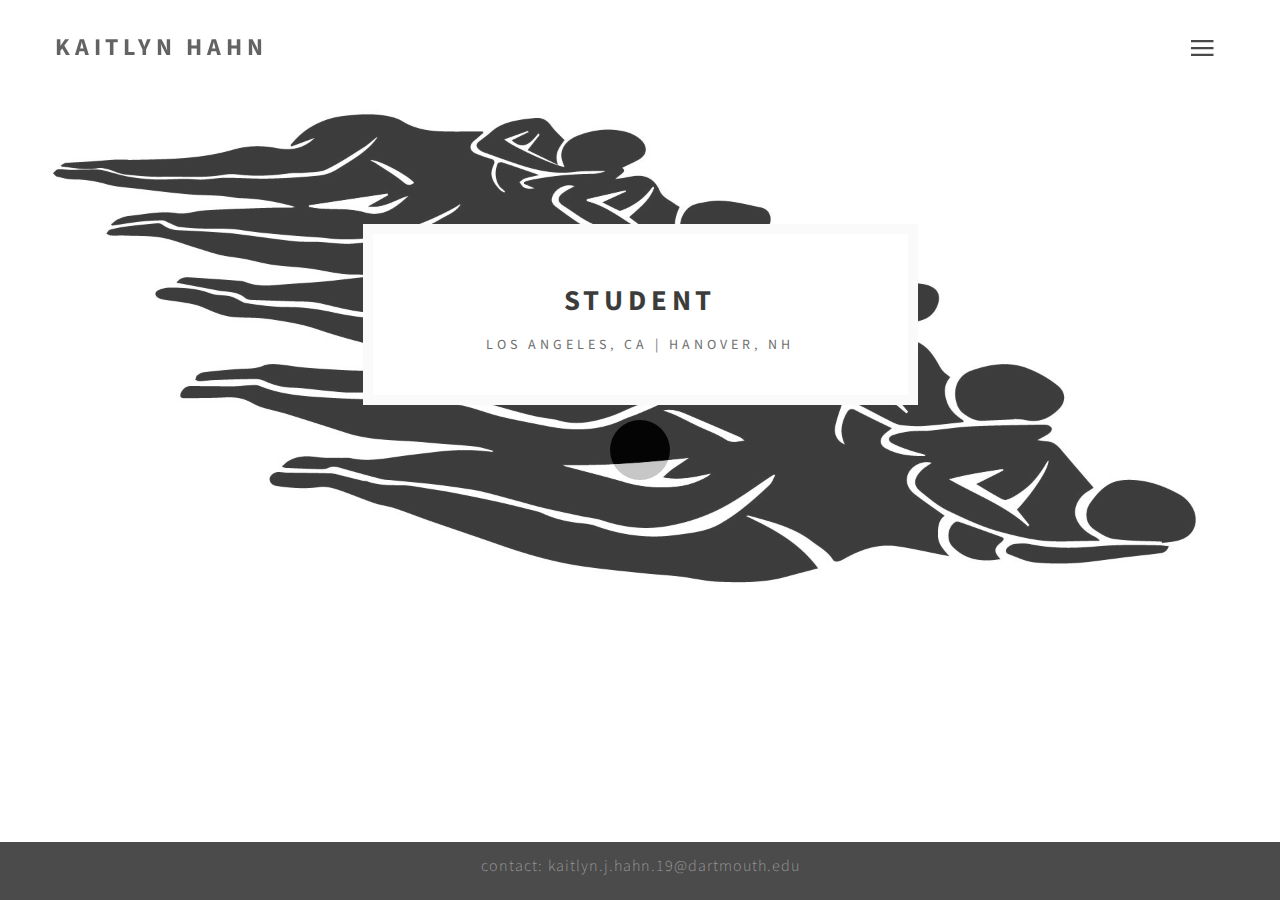
<file: index.html>
<!DOCTYPE html>
<html lang="en">
<head>
<!--

Template 2082 Pure Mix

http://www.tooplate.com/view/2082-pure-mix

-->
	<meta charset="utf-8">
	<meta http-equiv="X-UA-Compatible" content="IE=Edge">
	<meta name="viewport" content="width=device-width, initial-scale=1">
	<meta name="keywords" content="">
	<meta name="description" content="">

	<!-- Site title
   ================================================== -->
	<title>kaitlyn hahn</title>

	<!-- Bootstrap CSS
   ================================================== -->
	<link rel="stylesheet" href="css/bootstrap.min.css">

	<!-- Animate CSS
   ================================================== -->
	<link rel="stylesheet" href="css/animate.min.css">

	<!-- Font Icons CSS
   ================================================== -->
	<link rel="stylesheet" href="css/font-awesome.min.css">
	<link rel="stylesheet" href="css/ionicons.min.css">

	<!-- Main CSS
   ================================================== -->
	<link rel="stylesheet" href="css/style.css">

	<!-- Google web font
   ================================================== -->
  <link href='https://fonts.googleapis.com/css?family=Source+Sans+Pro:400,700,300' rel='stylesheet' type='text/css'>

</head>
<body>


<!-- Preloader section
================================================== -->
<div class="preloader">

	<div class="sk-spinner sk-spinner-pulse"></div>

</div>


<!-- Navigation section
================================================== -->
<div class="nav-container">
   <nav class="nav-inner transparent">

      <div class="navbar">
         <div class="container">
            <div class="row">

              <div class="brand">
                <a href="index.html">kaitlyn hahn</a>
              </div>

              <div class="navicon">
                <div class="menu-container">

                  <div class="circle dark inline">
                    <i class="icon ion-navicon"></i>
                  </div>

                  <div class="list-menu">
                    <i class="icon ion-close-round close-iframe"></i>
                    <div class="intro-inner">
                      <ul id="nav-menu">
                        <li><a href="index.html">Home</a></li>
                        <li><a href="portfolio.html">Portfolio</a></li>
                        <li><a href="about.html">About</a></li>

                      </ul>
                    </div>
                  </div>

                </div>
              </div>

            </div>
         </div>
      </div>

   </nav>
</div>


<!-- Header section
================================================== -->
<section id="header" class="header-one">
	<div class="container">
		<div class="row">

			<div class="col-md-offset-3 col-md-6 col-sm-offset-2 col-sm-8">
          <div class="header-thumb">
              <h1 class="wow fadeIn" data-wow-delay="1.6s">student</h1>
              <h3 class="wow fadeInUp" data-wow-delay="1.9s">los angeles, ca | hanover, nh</h3>
          </div>
			</div>

		</div>
	</div>
</section>


<!-- Footer section
================================================== -->
<footer>
	<div class="container">
		<div class="row">

			<div class="col-md-12 col-sm-12">
				<p class="wow fadeInUp"  data-wow-delay="0.3s">contact: kaitlyn.j.hahn.19@dartmouth.edu</p>
			</div>

		</div>
	</div>
</footer>


<!-- Javascript
================================================== -->
<script src="js/jquery.js"></script>
<script src="js/bootstrap.min.js"></script>
<script src="js/isotope.js"></script>
<script src="js/imagesloaded.min.js"></script>
<script src="js/wow.min.js"></script>
<script src="js/custom.js"></script>

</body>
</html>
</file>
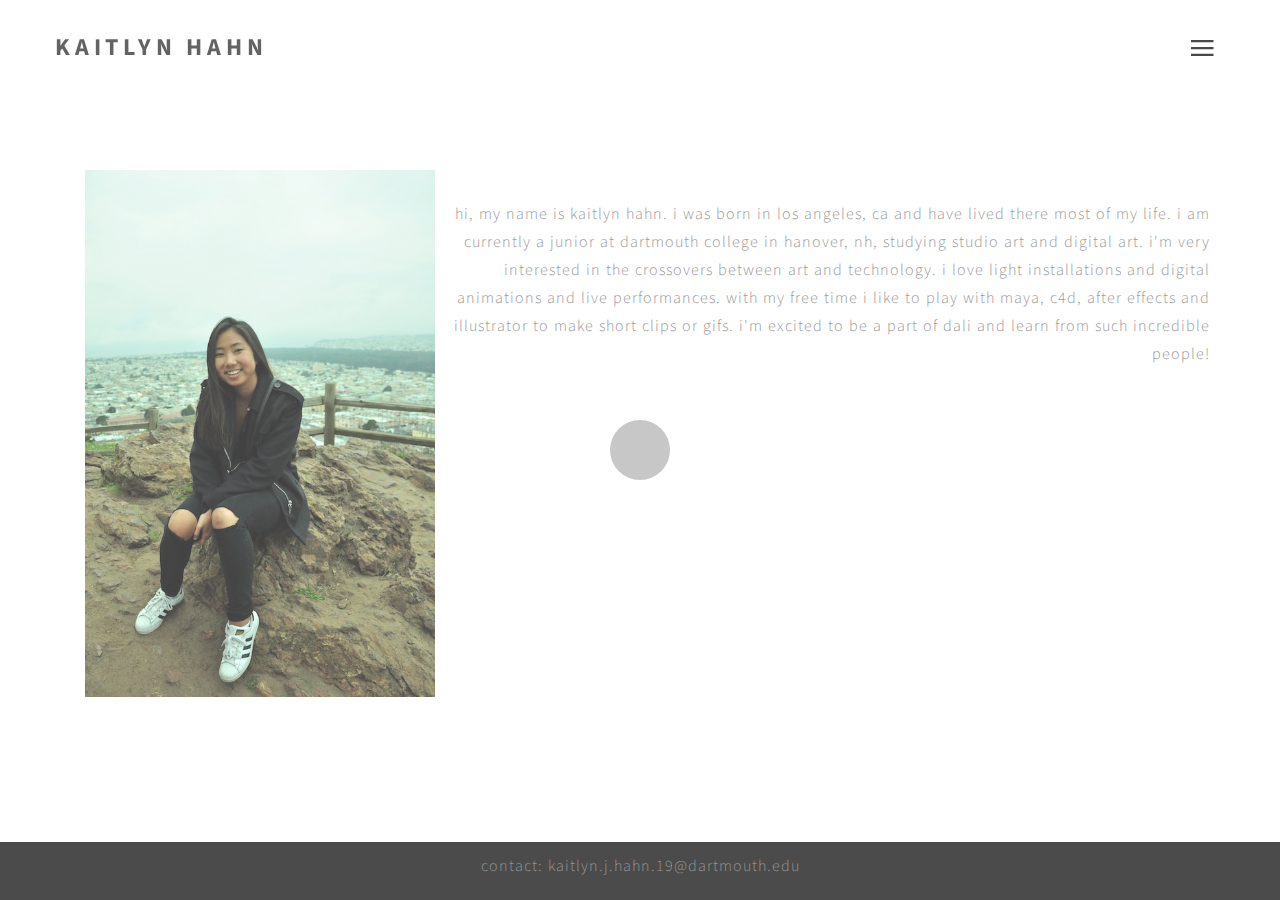
<file: about.html>
<!DOCTYPE html>
<html lang="en">
<head>
<!--

Template 2082 Pure Mix

http://www.tooplate.com/view/2082-pure-mix

-->
	<meta charset="utf-8">
	<meta http-equiv="X-UA-Compatible" content="IE=Edge">
	<meta name="viewport" content="width=device-width, initial-scale=1">
	<meta name="keywords" content="">
	<meta name="description" content="">

	<!-- Site title
   ================================================== -->
	<title>kaitlyn hahn</title>

	<!-- Bootstrap CSS
   ================================================== -->
	<link rel="stylesheet" href="css/bootstrap.min.css">

	<!-- Animate CSS
   ================================================== -->
	<link rel="stylesheet" href="css/animate.min.css">

	<!-- Font Icons CSS
   ================================================== -->
	<link rel="stylesheet" href="css/font-awesome.min.css">
	<link rel="stylesheet" href="css/ionicons.min.css">

	<!-- Main CSS
   ================================================== -->
	<link rel="stylesheet" href="css/style.css">

	<!-- Google web font
   ================================================== -->
  <link href='https://fonts.googleapis.com/css?family=Source+Sans+Pro:400,700,300' rel='stylesheet' type='text/css'>

</head>
<body>


<!-- Preloader section
================================================== -->
<div class="preloader">

	<div class="sk-spinner sk-spinner-pulse"></div>

</div>


<!-- Navigation section
================================================== -->
<div class="nav-container">
   <nav class="nav-inner transparent">

      <div class="navbar">
         <div class="container">
            <div class="row">

              <div class="brand">
                <a href="index.html">kaitlyn hahn</a>
              </div>

              <div class="navicon">
                <div class="menu-container">

                  <div class="circle dark inline">
                    <i class="icon ion-navicon"></i>
                  </div>

                  <div class="list-menu">
                    <i class="icon ion-close-round close-iframe"></i>
                    <div class="intro-inner">
                     	<ul id="nav-menu">
                         <li><a href="index.html">Home</a></li>
												 <li><a href="portfolio.html">Portfolio</a></li>
                       	 <li><a href="about.html">About</a></li>


                      </ul>
                    </div>
                  </div>

                </div>
              </div>

            </div>
         </div>
      </div>

   </nav>
</div>


<!-- Header section
================================================== -->
<!-- <section id="header" class="header-three">
	<div class="container">
		<div class="row">

			<div class="col-md-offset-3 col-md-6 col-sm-offset-2 col-sm-8">
            	<div class="header-thumb">
              		 <h1 class="wow fadeIn" data-wow-delay="0.6s">About Us</h1>
              		 <h3 class="wow fadeInUp" data-wow-delay="0.9s">Vestibulum at aliquam lorem</h3>
           		</div>
			</div>

		</div>
	</div>
</section> -->

<!-- About section
================================================== -->
<section id="about">
	<div class="container">
		 <div class="row">

				<div class="col-sm-12 col-sm-12">

							<!-- iso section -->
							<div class="iso-section wow fadeInUp" data-wow-delay="2.6s">
											 <div class="iso-box-section wow fadeInUp" data-wow-delay="1s">
													<div class="iso-box-wrapper col4-iso-box">

														 <div class="col-md-4">
																<div class=>
																	 <img src="images/kaitlyn.jpg" class="img-responsive">

																</div>
														 </div>

														 <div class="iso-box graphic template col-sm-8">
															 <div class="blog-thumb">
																 <p>
																	 hi, my name is kaitlyn hahn. i was born in los angeles, ca and have lived
																	 there most of my life. i am currently a junior at dartmouth college in hanover, nh, studying studio art and
																	 digital art. i'm very interested in the crossovers between art and technology. i love light installations
																	 and digital animations and live performances.
																 
																	 with my free time i like to play with maya, c4d, after effects and illustrator to make short clips or gifs.
																	 i'm excited to be a part of dali and learn from such incredible people!
																 </p>
																	</div>
														 </div>
													 </div>
											 </div>
							</div>

				</div>

		 </div>
	</div>
</section>


<!-- Footer section
================================================== -->
<footer>
	<div class="container">
		<div class="row">

			<div class="col-md-12 col-sm-12">
				<p class="wow fadeInUp"  data-wow-delay="0.3s">contact: kaitlyn.j.hahn.19@dartmouth.edu</p>
			</div>

		</div>
	</div>
</footer>


<!-- Javascript
================================================== -->
<script src="js/jquery.js"></script>
<script src="js/bootstrap.min.js"></script>
<script src="js/wow.min.js"></script>
<script src="js/custom.js"></script>

</body>
</html>
</file>
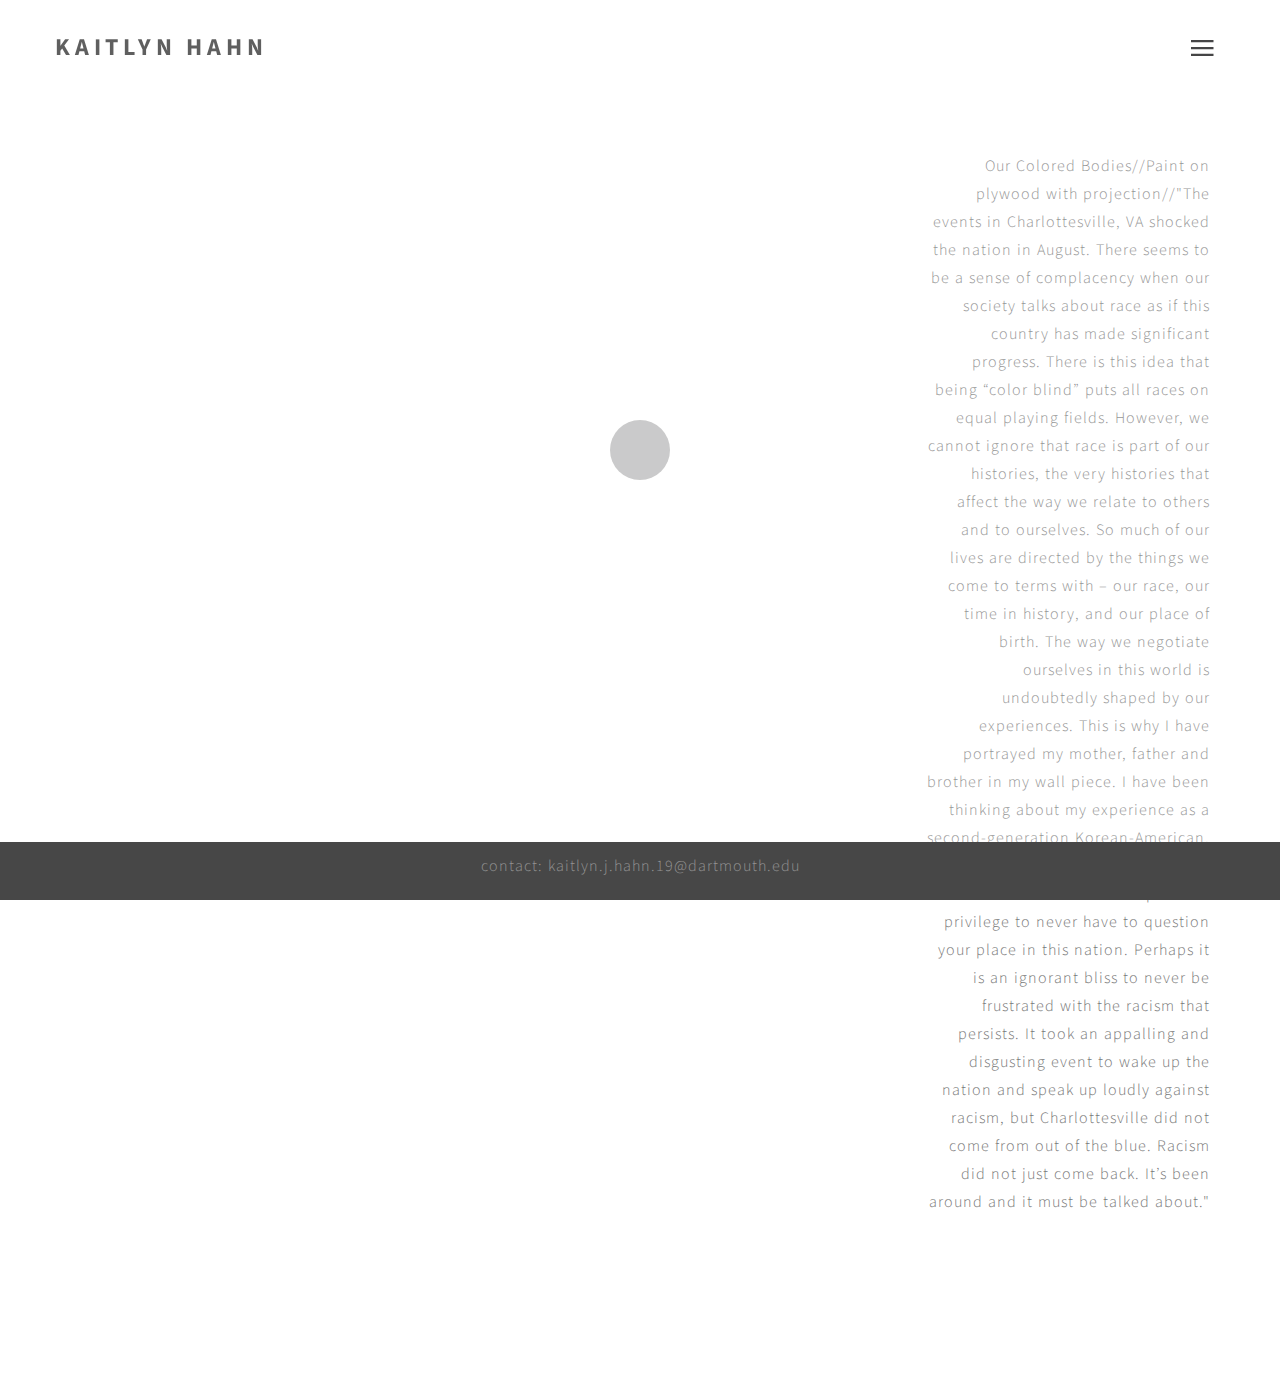
<file: famfinal.html>
<!DOCTYPE html>
<html lang="en">
<head>
<!--

Template 2082 Pure Mix

http://www.tooplate.com/view/2082-pure-mix

-->
	<meta charset="utf-8">
	<meta http-equiv="X-UA-Compatible" content="IE=Edge">
	<meta name="viewport" content="width=device-width, initial-scale=1">
	<meta name="keywords" content="">
	<meta name="description" content="">

	<!-- Site title
   ================================================== -->
	<title>kaitlyn hahn</title>

	<!-- Bootstrap CSS
   ================================================== -->
	<link rel="stylesheet" href="css/bootstrap.min.css">

	<!-- Animate CSS
   ================================================== -->
	<link rel="stylesheet" href="css/animate.min.css">

	<!-- Font Icons CSS
   ================================================== -->
	<link rel="stylesheet" href="css/font-awesome.min.css">
	<link rel="stylesheet" href="css/ionicons.min.css">

	<!-- Main CSS
   ================================================== -->
	<link rel="stylesheet" href="css/style.css">

	<!-- Google web font
   ================================================== -->
  <link href='https://fonts.googleapis.com/css?family=Source+Sans+Pro:400,700,300' rel='stylesheet' type='text/css'>

</head>
<body>


<!-- Preloader section
================================================== -->
<div class="preloader">

	<div class="sk-spinner sk-spinner-pulse"></div>

</div>

<!-- Navigation section
================================================== -->
<div class="nav-container">
   <nav class="nav-inner transparent">

      <div class="navbar">
         <div class="container">
            <div class="row">

              <div class="brand">
                <a href="index.html">kaitlyn hahn</a>
              </div>

              <div class="navicon">
                <div class="menu-container">

                  <div class="circle dark inline">
                    <i class="icon ion-navicon"></i>
                  </div>

                  <div class="list-menu">
                    <i class="icon ion-close-round close-iframe"></i>
                    <div class="intro-inner">
                      <ul id="nav-menu">
                        <li><a href="index.html">Home</a></li>
                        <li><a href="portfolio.html">Portfolio</a></li>
                        <li><a href="about.html">About</a></li>

                      </ul>
                    </div>
                  </div>

                </div>
              </div>

            </div>
         </div>
      </div>

   </nav>
</div>

<section id="portfolio">
   <div class="container">
      <div class="row">

         <div class="col-sm-12 col-sm-12">

               <!-- iso section -->
               <div class="iso-section wow fadeInUp" data-wow-delay="2.6s">
                        <div class="iso-box-section wow fadeInUp" data-wow-delay="1s">
                           <div class="iso-box-wrapper col4-iso-box">

                              <div class="col-sm-9">
                                 <div class=>
                                    <!-- <img src="images/FINALRENDERYO.mp4" class="img-responsive"> -->
                                    <iframe width="720" height="405" src="https://www.youtube.com/embed/bvvTun5RdIg" frameborder="0" allowfullscreen></iframe>
                                    <!-- <img src="images/FINALVECTOR.jpg" class="img-responsive"> -->
                                 </div>
                              </div>


                              <div class="iso-box graphic template col-lg-3 col-sm-6">
                                <div class="blog-thumb">
                                   <p>Our Colored Bodies//Paint on plywood with projection//"The events in Charlottesville, VA shocked the nation in August. There seems to be a sense of complacency when our society talks about race as if this country has made significant progress. There is this idea that being “color blind” puts all races on equal playing fields. However, we cannot ignore that race is part of our histories, the very histories that affect the way we relate to others and to ourselves. So much of our lives are directed by the things we come to terms with – our race, our time in history, and our place of birth. The way we negotiate ourselves in this world is undoubtedly shaped by our experiences.

This is why I have portrayed my mother, father and brother in my wall piece. I have been thinking about my experience as a second-generation Korean-American, as a first-generation college student, and as a female. Perhaps it is a privilege to never have to question your place in this nation. Perhaps it is an ignorant bliss to never be frustrated with the racism that persists.

It took an appalling and disgusting event to wake up the nation and speak up loudly against racism, but Charlottesville did not come from out of the blue. Racism did not just come back. It’s been around and it must be talked about."</p>
                                   </div>
                              </div>
                            </div>
                        </div>
               </div>

         </div>

      </div>
   </div>
</section>


<!-- Footer section
================================================== -->
<footer>
	<div class="container">
		<div class="row">

			<div class="col-md-12 col-sm-12">
				<p class="wow fadeInUp"  data-wow-delay="0.3s">contact: kaitlyn.j.hahn.19@dartmouth.edu</p>
			</div>

		</div>
	</div>
</footer>

<!-- Javascript
================================================== -->
<script src="js/jquery.js"></script>
<script src="js/bootstrap.min.js"></script>
<script src="js/wow.min.js"></script>
<script src="js/custom.js"></script>

</body>
</html>
</file>
<file: css/style.css>
/*

Template 2082 Pure Mix

http://www.tooplate.com/view/2082-pure-mix

*/

/* Body
------------------------------------- */
body {
		background: #ffffff;
    font-family: 'Source Sans Pro', sans-serif;
    font-style: normal;
    font-weight: 300;
    position: relative;
}

html,body {
  width: 100%;
  overflow-x: hidden;
}

html {
  font-size: 100%;
}


/* Typography
------------------------------------- */

h1,h2,h3,h4 {
  font-weight: 400;
  letter-spacing: 0.3rem;
  text-transform: uppercase;
}

h1 {
  color: #000;
  font-size: 1.8rem;
  font-weight: 700;
}

h2 {
  color: #ffffff;
  font-size: 1rem;
}

h3 {
  color: #444;
  font-size: 14px;
  letter-spacing: 4px;
}

h5 {
  font-weight: 400;
  letter-spacing: 1px;
}

p {
  color: #777;
  font-size: 16px;
  line-height: 28px;
  word-spacing: 1px;
  letter-spacing: 1px;
}

a {
  outline: none;
  text-decoration: none;
}
a,
a:hover,
a:focus {
  color: inherit;
  text-decoration: none;
  outline: 0;
  -webkit-transition: all 0.25s ease-out;
  -moz-transition: all 0.25s ease-out;
  -ms-transition: all 0.25s ease-out;
  -o-transition: all 0.25s ease-out;
  transition: all 0.25s ease-out;
}

img {
  width: 100%;
  max-width: 100%;
}


/* preloader styles
/* ========================================== */
.preloader {
    position: fixed;
    top: 0;
    left: 0;
    width: 100%;
    height: 100%;
    z-index: 99999;
    display: flex;
    flex-flow: row nowrap;
    justify-content: center;
    align-items: center;
    background: none repeat scroll 0 0 #fff;
}

.sk-spinner-pulse {
  width: 60px;
  height: 60px;
  background-color: #111112;
  border-radius: 100%;
  -webkit-animation: sk-pulseScaleOut 1s infinite ease-in-out;
          animation: sk-pulseScaleOut 1s infinite ease-in-out; }

@-webkit-keyframes sk-pulseScaleOut {
  0% {
    -webkit-transform: scale(0);
            transform: scale(0); }
  100% {
    -webkit-transform: scale(1);
            transform: scale(1);
    opacity: 0; } }

@keyframes sk-pulseScaleOut {
  0% {
    -webkit-transform: scale(0);
            transform: scale(0); }
  100% {
    -webkit-transform: scale(1);
            transform: scale(1);
    opacity: 0; } }



/* navigation styles
/* ========================================== */
.nav-container,
nav {
  overflow: visible;
  transition: all 0.3s ease;
  -webkit-transition: all 0.3s ease;
  -moz-transition: all 0.3s ease;
}

nav {
  -webkit-backface-visibility: hidden;
  backface-visibility: hidden;
  transition: all 0.3s ease;
  -webkit-transition: all 0.3s ease;
  -moz-transition: all 0.3s ease;
}

nav a {
  color: #333333;
}

.navbar {
  background: transparent;
  height: 74px;
  max-height: 74px;
  margin: 0;
  border-radius: 0;
  transition: all 0.3s ease;
  -webkit-transition: all 0.3s ease;
  -moz-transition: all 0.3s ease;
}

.brand {
  float: left;
  padding: 30px 0 0;
  transition: all 0.3s ease;
  -webkit-transition: all 0.3s ease;
  -moz-transition: all 0.3s ease;
  text-transform: uppercase;
  letter-spacing: 0.3rem;
}
.brand a {
  color: #333;
  font-size: 24px;
  font-weight: 700;
  opacity: 1;
  text-decoration: none;
}

.navicon {
  position: relative;
  right: 0;
  display: -webkit-flex;
  display: -ms-flexbox;
  display: flex;
  -webkit-justify-content: flex-end;
  -ms-flex-pack: end;
  justify-content: flex-end;
  padding: 20px 0 0;
}

nav ul {
  display: inline-block;
}

nav ul.right {
  float: right;
  right: 0
}

#nav-menu a {
  font-weight: 300;
  font-size: 26px;
  color: #ffffff;
  text-transform: uppercase;
  letter-spacing: 0.3rem;
}

#nav-menu li {
  list-style: none;
  padding: 6px;
}

.nav-text-light a {
  color: #ffffff;
}

.sticky .nav-text-light a {
  color: #555555;
}

.sticky nav.nav-inner .navbar {
  height: 70px;
  max-height: 70px;
  margin: 0;
  background: #ffffff;
}

.sticky nav.transparent .navbar {
  background: transparent;
}

@media all and (max-width: 990px) {
  .nav-text-light a {
    color: #555555;
  }
  .nav-inner {
    background: #ffffff;
  }
  .transparent {
    background: transparent;
  }
  .navicon {
    padding-right: 10px;
  }
  nav ul.right {
  float: left;
  }
}

a.icon {
  font-size: 32px;
  padding-right: 20px;
}

.intro-inner {
  position: absolute;
  left: 50%;
  top: 50%;
  -webkit-transform: translate(-50%, -50%);
      -ms-transform: translate(-50%, -50%);
          transform: translate(-50%, -50%);
  width: 100%;
  text-align: center;
}

.close {
  font-family: inherit;
  font-size: 32px;
  font-weight: 300;
  text-shadow: none;
}
.close:focus {
  outline: 0px auto -webkit-focus-ring-color;
}

.circle {
  width: 45px;
  height: 45px;
  text-align: center;
  margin: 0 auto;
  position: absolute;
  top: 50%;
  left: 50%;
  margin-top: -40px;
  margin-left: -40px;
  border-radius: 50%;
  transition: all 0.3s ease;
  -webkit-transition: all 0.3s ease;
  -moz-transition: all 0.3s ease;
  cursor: pointer;
  z-index: 99;
  padding: 4px 0 0;
}

.circle i {
  font-size: 36px;
  color: #111112;
}

.circle.dark {
  border-color: #292929;
}

.circle.dark:before {
  border-color: transparent transparent transparent #292929;
}

.circle.large {
  height: 120px;
  width: 120px;
  margin-top: -60px;
  margin-left: -60px;
}

.circle.large:before {
  margin-top: -18px;
  margin-left: -10px;
  content: '';
  width: 0;
  height: 0;
  border-style: solid;
  border-width: 20px 0 20px 31.0px;
  border-color: transparent transparent transparent #ffffff;
}

.circle.large.dark:before {
  border-color: transparent transparent transparent #292929;
}

.circle.inline {
  position: relative;
  top: 0;
  left: 0;
  margin-top: 0;
  margin-left: 0;
  display: inline-block;
  z-index: 0;
}

@media all and (max-width: 767px) {
  .circle.large {
    width: 90px;
    height: 90px;
    margin-top: -45px;
  }
  .circle.large:before {
    margin-top: -14px;
    margin-left: -8px;
    content: '';
    width: 0;
    height: 0;
    border-style: solid;
    border-width: 15px 0 15px 25.0px;
    border-color: transparent transparent transparent #fff;
  }
}

.list-menu {
  position: fixed;
  visibility: hidden;
  width: 100%;
  height: 100%;
  top: 0;
  left: 0;
  z-index: 9999999;
  background: rgba(0, 0, 0, 0.9);
  transition: all 0.6s ease;
  -webkit-transition: all 0.6s ease;
  -moz-transition: all 0.6s ease;
  opacity: 0;
  z-index: -1;
}

.list-menu.reveal-modal {
  opacity: 1;
  z-index: 999999;
  visibility: visible;
}

.list-menu .ion-close-round {
  font-size: 31px;
  position: absolute;
  top: 32px;
  right: 32px;
  color: #fff;
  cursor: pointer;
}

/* header section styles
/* ========================================== */
#header {
  -webkit-background-size: cover;
  background-size: cover;
  background-position: center center;
  text-align: center;
  padding-top: 130px;
  padding-bottom: 100px;
}

#header .header-thumb {
  background: #ffffff;
  border: 10px solid #f9f9f9;
  padding: 62px 20px 62px 20px;
}

.header-one .header-thumb,
.header-two .header-thumb,
.header-three .header-thumb,
.header-four .header-thumb,
.header-circle .header-thumb {
  padding: 32px 20px 32px 20px !important;
}

.header-one, .header-two,
.header-three, .header-four,
.header-circle {
  height: 42vh !important;
  min-height: 420px;
  padding-top: 120px !important;
}

.header-one {
  background: url('../images/ppl.jpg') no-repeat;
  height: 60vh !important;
  min-height: 520px;
  padding-top: 150px !important;
}
.header-two {
  background: url('../images/header-bg.jpg') no-repeat;
}
.header-three {
  background: url('../images/header-three-bg.jpg') no-repeat;
}
.header-four {
  background: url('../images/header-four-bg.jpg') no-repeat;
}
.header-circle {
  background: url('../images/circle_colors.gif') no-repeat;

}

/* Portfolio section styles
/* ========================================== */
#portfolio {
  text-align: center;
  padding-top: 3rem;
  padding-bottom: 6rem;
	/*margin-top:60px;*/
}

#portfolio img {
  width: 80%;
}

#portfolio .portfolio-thumb {
  position: relative;
  overflow: hidden;
  margin: 0;

	/*width:324px;
	height:324px;*/
}

#portfolio .portfolio-thumb .portfolio-overlay {
  background: #141414;
  position: absolute;
  top: 0;
  right: 0;
  bottom: 0;
  left: 0;
  width: 80%;
  height: 100%;
  opacity: 0;
  -webkit-transition: all 0.4s ease-in-out;
  transition: all 0.4s ease-in-out;
}

#portfolio .portfolio-thumb:hover .portfolio-overlay {
  opacity: 0.9;
}

#portfolio .portfolio-thumb .portfolio-overlay .portfolio-item {
    text-align: center;
    padding: 40% 20px 20px;
}

#portfolio .portfolio-thumb .portfolio-overlay .fa {
    background: #f9f9f9;
    border-radius: 100px;
    color: #141414;
    font-size: 1.3rem;
    display: inline-block;
    width: 3.5rem;
    height: 3.5rem;
    line-height: 3.5rem;
    text-align: center;
    text-decoration: none;
    margin-bottom: 4px;
}

/*filter css*/
.filter-wrapper {
    width: 100%;
    margin-bottom: 32px;
    overflow: hidden;
}

.filter-wrapper li {
    display: inline-block;
    margin: 4px;
}

.filter-wrapper li a {
    color: #666;
    font-size: 13px;
    font-weight: 400;
    letter-spacing: 2px;
    padding: 8px 17px;
    margin-right: 2px;
    margin-left: 2px;
    text-transform: uppercase;
    display: block;
    text-decoration: none;
    transition: all 0.4s ease-in-out;
}
.filter-wrapper li a:active {
  background: #111112 !important;
}
.filter-wrapper li a:hover,
.filter-wrapper li a:focus {
  background: #111112;
  color: #ffffff;
}

/*isotope box css*/
.iso-box-section {
    width: 100%;
}

.iso-box-wrapper {
    width: 100%;
    padding: 0;
    clear: both;
    position: relative;
}

.iso-box {
    position: relative;
    /*min-height: 50px;*/
    float: left;
    overflow: hidden;
    margin-bottom: 25px;
		padding:0px;


}

.iso-box > a {
    display: block;
    width: 100%;
    height: 100%;
    overflow: hidden;
}

.fluid-img {
    width: 100%;
    display: block;
}

/* single project section styles
/* ========================================== */
#single-project {
  padding-top: 4rem;
  padding-bottom: 6rem;
}

#single-project .project-info {
  padding-bottom: 10px;
}

#single-project img {
  padding-top: 14px;
}

/* about section styles
/* ========================================== */
#about {
  padding-top: 5rem;
  padding-bottom: 8rem;
}

#about .col-sm-12 {
  padding-top: 16px;
  padding-bottom: 32px;
}

#about .row{
	text-align: right;
}


#about img {
  padding-bottom: 20px;
}

#about blockquote {
  letter-spacing: 2px;
  margin-top: 20px;
}

/* blog & single post section styles
/* ========================================== */

#blog,
#single-post {
  padding-top: 4rem;
  padding-bottom: 6rem;
}

.blog-thumb {
  padding-top: 30px;
  padding-bottom: 40px;
}

.blog-thumb p {
  text-align: right;
}

#blog .post-format,
#single-post .post-format {
  padding-bottom: 10px;
}

#blog .post-format span,
#single-post .post-format span {
  color: #888;
  font-weight: 400;
  letter-spacing: 1px;
  padding-right: 10px;
}

#blog .blog-thumb .btn {
  border-radius: 0px;
  padding: 10px 32px;
  letter-spacing: 2px;
  text-transform: uppercase;
  margin-top: 22px;
  transition: all 0.4s ease-in-out;
}
#blog .blog-thumb .btn:hover {
  background: #111112;
  border-color: transparent;
  color: #ffffff;
}

#single-post blockquote {
  margin-top: 32px;
  letter-spacing: 2px;
}

.post-image {
	margin: 25px 0px;
}

#single-post .blog-comment,
#single-post .blog-comment-form {
  margin-top: 62px;
}

#single-post .blog-comment h3,
#single-post .blog-comment-form h3 {
  padding-bottom: 20px;
}

#single-post .blog-comment .media {
  padding-bottom: 22px;
}

#single-post .blog-comment .media img {
  padding-right: 14px;
}

#single-post .blog-comment h4 {
  font-weight: 700;
}

#single-post .blog-comment-form .form-control {
  background: transparent;
  border: 1px solid #eee;
  border-radius: 0px;
  box-shadow: none;
  font-size: 16px;
  margin-bottom: 16px;
  transition: all 0.4s ease-in-out;
}

#single-post .blog-comment-form input[type="submit"] {
  background: #111112;
  border-color: transparent;
  color: #ffffff;
  height: 50px;
}



/* footer section styles
/* ========================================== */
footer {
  background: #141414;
  padding-top: 10px;
  padding-bottom: 10px;
	position:fixed;
	bottom:0;
	width:100%;
  text-align: center;
}


/* social icon */
.social-icon {
  padding: 0;
  margin: 0;
}
.social-icon li {
  list-style: none;
  display: inline-block;
}
.social-icon li a {
  border-radius: 100px;
  border: 1px solid transparent;
  color: #909090;
  font-size: 18px;
  width: 50px;
  height: 50px;
  line-height: 48px;
  text-align: center;
  vertical-align: middle;
  text-decoration: none;
  transition: all 0.4s ease-in-out;
  padding: 0px;
  margin-top: 14px;
  margin-right: 8px;
  margin-left: 8px;
  position: relative;
  top: 0px;
}
.social-icon li a:hover {
  background: #ffffff;
}




@media (max-width: 768px) {

  .brand {
    padding-left: 24px;
  }

  .header-one, .header-two,
  .header-three, .header-four,
  .header-five {
    min-height: 380px;
	padding-top: 80px !important;
  }

  #about .col-md-4,
  #single-project .col-md-3 {
    padding-bottom: 32px;
  }

}


@media (max-width: 700px) {

  h1 {
    font-size: 1.3rem;
  }
  h3 {
    font-size: 13px;
    letter-spacing: 3px;
  }

  .filter-wrapper {
    padding: 0px;
  }

  #contact {
    padding-bottom: 4rem;
  }

  #contact .col-md-4 {
    padding: 32px 20px 22px 62px;
  }
  .contact-submit {
	width: 70%;
  }

}

@media (max-width: 450px) {
  .intro-inner {top: 50%;}
}
</file>
